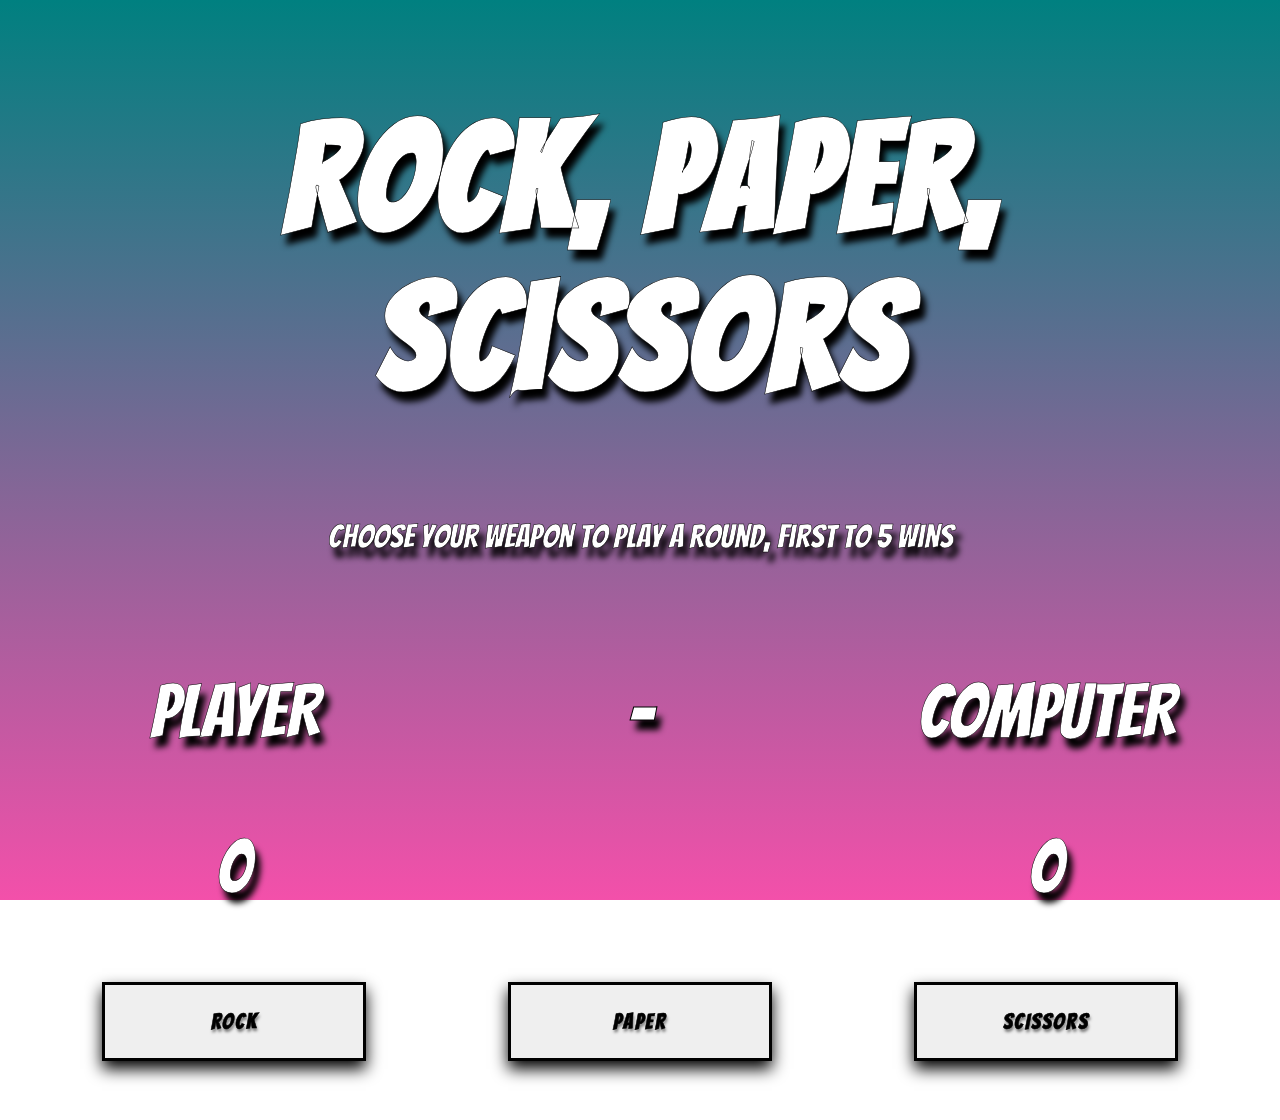
<file: index.html>
<!DOCTYPE html>
<html>
<head>
  <title>Rock, Paper, Scissors by Graeme Hedges</title>
  <meta charset="UTF-8"/>
  <link rel="stylesheet" href="style.css">
  <link href="https://fonts.googleapis.com/css2?family=Bangers&display=swap" rel="stylesheet"> 

</head>
<body>
    <div class="title">
        <h1>Rock, Paper, Scissors</h1>
    </div>
    <div>
        <p id="lastRound">Choose your weapon to play a round, First to 5 wins</p>
    </div>
    <div class="scoreContainer">
        <div id="playerScore">
            <p id="playerName">PLAYER</p>
            <p id="playerTotal">0</P>
        </div>
        <div class="break">
            <p>-</p>
        </div>
        <div id="computerScore">
            <p>COMPUTER</p>
            <p id="computerTotal">0</p>
        </div>
            <div>
            <button id="rock">ROCK</button>
            </div>
            <div>
            <button id="paper">PAPER</button>
            </div>
            <div>
            <button id="scissors">SCISSORS</button>
            </div>
        </div>

  <script>

    // variables to hold player score
    let playerScore = 0;
    let computerScore = 0;

    // function that randomly generates a selection for the computer
    function computerPlay(){
        let choice = ["rock" , "paper" , "scissors"];
        return choice[Math.floor(Math.random() * choice.length)]
    }

    // chooses rock, players a round and adjusts the score
    const rock = document.querySelector('#rock');
    rock.addEventListener('click', function () {
        let a = "rock";
        let b = computerPlay();
        let c = playRound(a,b);
        game(c);
    });

    // chooses paper, plays a round and adjusts the score
    const paper = document.querySelector('#paper');
    paper.addEventListener('click', function () {
        let a = "paper";
        let b = computerPlay();
        let c = playRound(a,b);
        game(c);
    });

    //variable for calling the lastRound text, player and computerScore
    const lastRound = document.querySelector('#lastRound');
    const playerScoreConst = document.getElementById("playerTotal")
    const computerScoreConst = document.getElementById("computerTotal")

    // chooses scissors, plays a round and adjusts the score
    const scissors = document.querySelector('#scissors');
    scissors.addEventListener('click', function () {
        let a = "scissors";
        let b = computerPlay();
        let c = playRound(a,b);
        game(c);
    });

    // updates the running totals and changes the relevant elements as the scores change
    function game(result) {
        if (result === 1) {
                playerScore += 1;
                lastRound.textContent ="Great! You won that round!";
                textPop();
                finalResult()
                } else if (result === 2){
                computerScore += 1;
                lastRound.textContent ="Sorry, you lost that round.";
                textPop();
                finalResult()
            } else {
                lastRound.textContent ="Tie! Go again!";
                textPop();
            }
            playerScoreConst.textContent =`${[playerScore]}`;
            computerScoreConst.textContent =`${[computerScore]}`;           
    }

    // logic for determining who won an individual round
    function playRound(playerSelection,computerSelection) {
        if (playerSelection === computerSelection) {
            console.log("0");
            return 0;
        } else if ((playerSelection === "rock" && computerSelection === "scissors") ||
                   (playerSelection === "paper" && computerSelection === "rock") ||
                   (playerSelection === "scissors" && computerSelection === "paper")) {
                    console.log("1");   
                    return 1;
                   } else {
                       console.log("2");
                        return 2;
                   }
    }

    // keeps track of scores to determine an overall winner
    // this should change lastRound to read the overall result
    // calls the reset function to effectively end the game
    function finalResult(){
        if (playerScore === 5){
            lastRound.textContent = "Congratulations, you win!";
            textPop();
            resetGame(); 
        } else if (computerScore === 5){
            lastRound.textContent = "Sorry, you lose";
            textPop();
            resetGame(); 
        }

    }

    // reset function that removes rock and scissors buttons
    // changes the last round and score text to zero and ...
    // changes paper to a reset button and reloads the page
    function resetGame() {
        rock.style.display = "none";
        scissors.style.display = "none";
        paper.textContent = "Reset";
        paper.addEventListener('click', function () {
                lastRound.textContent = "...";
                playerScoreConst.textContent = "0";
                computerScoreConst.textContent = "0";
                location.reload();
            });
    }

    // function that adds and then removes the text 'pop' class for a round result
    function textPop() {
        lastRound.classList.add("textPop");
        setTimeout(function() {
            lastRound.classList.remove("textPop");
        }, 501);
    }

  </script>
</body>
</html>
</file>
<file: style.css>
html{
    background: linear-gradient(to top, rgba(238, 4, 133, 0.699), rgb(0, 128, 128)) fixed;
    font-size: 30px;
    box-sizing: border-box;
}

body,html{
    margin: 0px;
    padding: 0px;
    font-family: sans-serif;
    overflow-x: hidden;
}

h1 {
    color: white;
    font-family: Bangers, cursive;
    -webkit-text-stroke: 0.5px black;
    font-size: 150px;
    align-content: center;
    text-shadow: 5px 10px .2rem #000000;
    text-align: center;
    letter-spacing: 5px;
    }

.title {
    grid-template-columns: auto auto;
    justify-self: center;
}

.scoreContainer {
    display: grid;
    grid-template-columns: 2fr 1fr 2fr;
    grid-template-rows: 3fr 1fr;
    padding: 10px;
    justify-items: center;
    justify-content: center;
    grid-gap: 0px 50px;
    
}

#lastRound {
        color: white;
        -webkit-text-stroke: 0.5px black;
        font-family: Bangers, cursive;
        font-size: 32.5px;
        text-shadow: 5px 10px .2rem #000000;
        text-align: center;
    }

#computerScore {
    color: white;
    -webkit-text-stroke: 0.5px black;
    font-family: Bangers, cursive;
    font-size: 75px;
    text-shadow: 5px 10px .2rem #000000;
    text-align: center;
}

#playerScore {
    color: white;
    -webkit-text-stroke: 0.5px black;
    font-family: Bangers, cursive;
    font-size: 75px;
    text-shadow: 5px 10px .2rem #000000;
    text-align: center;
}

.break {
    color: white;
    font-family: Bangers, cursive;
    font-size: 75px;
    text-shadow: 5px 10px .2rem #000000;
    text-align: center;
    -webkit-text-stroke: 1px black;
}

#rock{
    padding: 25px;
    border: 3px solid;
    border-radius: 0;
    width: 12em;
    text-shadow: 1px 3px .1rem #00000080;
    font-size: 22px;
    font-family: Bangers, cursive;
    -webkit-text-stroke: 0.5px black;
    letter-spacing: 2px;
    box-shadow: 0px 8px .5rem #000000;
    transition: all 0.3s ease 0s;
}

#paper{
    padding: 25px;
    border: 3px solid;
    border-radius: 0;
    width: 12em;
    text-shadow: 1px 3px .1rem #00000080;
    font-size: 22px;
    font-family: Bangers, cursive;
    -webkit-text-stroke: 0.5px black;
    letter-spacing: 2px;
    box-shadow: 0px 8px .5rem #000000;
    transition: all 0.3s ease 0s;
}

#scissors{
    padding: 25px;
    border: 3px solid #000000;
    border-radius: 0;
    width: 12em;
    text-shadow: 1px 3px .1rem #00000080;
    font-size:22px;
    font-family: Bangers, cursive;
    -webkit-text-stroke: 0.5px black;
    letter-spacing: 2px;
    box-shadow: 0px 8px .5rem #000000;
    transition: all 0.2s ease 0s;
}

#rock:hover{
    color: white;
    border: 3px solid #000000;
    background-color: rgb(0, 128, 128);
    transform: translateY(-5px);
}

#paper:hover{
    color: white;
    border: 3px solid #000000;
    background-color: rgb(0, 128, 128);
    transform: translateY(-5px);
}

#scissors:hover{
    color: white;
    border: 3px solid #000000;
    background-color: rgb(0, 128, 128);
    transform: translateY(-5px);
}

#rock:active{
    transform: scale(1.3);
}

#paper:active{
    transform: scale(1.3);
}

#scissors:active{
    transform: scale(1.3);
}

.textPop{
    animation: textAnimation 0.5s linear;     
}

@keyframes textAnimation {
    0% { transform: scale(1); }
    50% {transform: scale(1.1); }
    100% {transform: scale(1); }
  }
</file>
